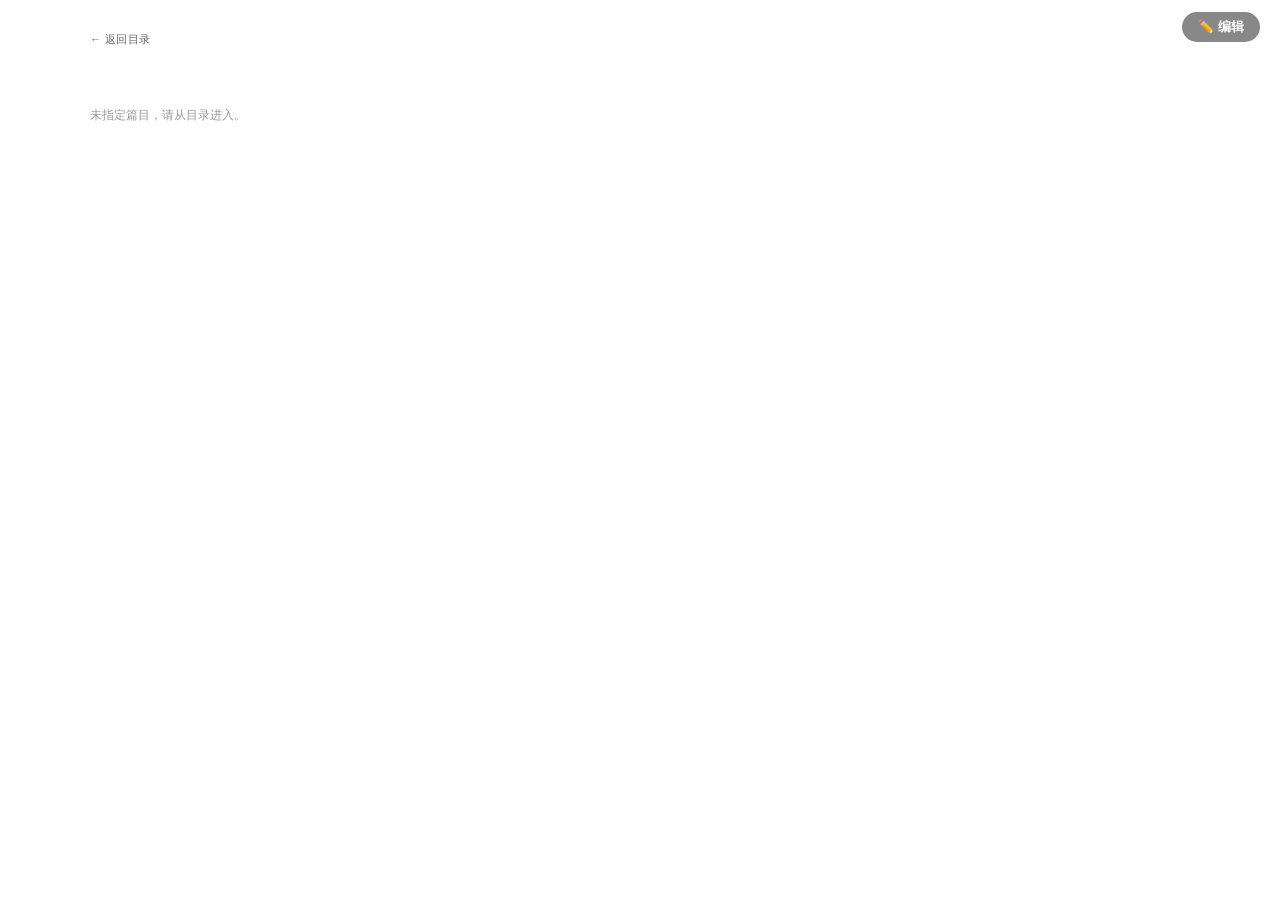
<file: lesson.html>
<!DOCTYPE html>
<html lang="zh">
<head>
  <meta charset="UTF-8">
  <meta name="viewport" content="width=device-width, initial-scale=1.0">
  <title>西语词汇辨析</title>
  <link rel="stylesheet" href="style.css">
  <style>
    #edit-bar {
      display: none;
      position: fixed;
      top: 0; left: 0; right: 0;
      background: #555;
      color: #fff;
      padding: 10px 20px;
      z-index: 999;
      align-items: center;
      gap: 12px;
      font-size: 14px;
      font-family: "PingFang SC", "Microsoft YaHei", sans-serif;
    }
    #edit-bar.visible { display: flex; }
    #edit-bar strong { flex: 1; }
    #edit-bar button {
      padding: 6px 16px; border: none; border-radius: 6px;
      cursor: pointer; font-size: 13px; font-weight: 600; font-family: inherit;
    }
    .btn-export-data { background: #fff; color: #555; }
    .btn-cancel-edit { background: rgba(255,255,255,0.25); color: #fff; }

    #edit-toggle {
      position: fixed;
      top: 12px; right: 20px;
      background: #888;
      color: #fff;
      border: none;
      border-radius: 20px;
      padding: 6px 16px;
      font-size: 13px;
      font-weight: 600;
      cursor: pointer;
      z-index: 998;
      font-family: "PingFang SC", "Microsoft YaHei", sans-serif;
    }

    .edit-mode .editable {
      border: 1.5px dashed #aaa;
      border-radius: 4px;
      padding: 2px 6px;
      background: #fafafa;
      min-width: 40px;
      display: inline-block;
      outline: none;
      font-family: inherit;
      font-size: inherit;
      color: inherit;
      line-height: inherit;
    }
    .edit-mode .editable:focus {
      border-color: #666;
      background: #f5f5f5;
    }
    .edit-mode .editable.block {
      display: block;
      width: 100%;
      box-sizing: border-box;
    }

    #export-modal {
      display: none;
      position: fixed;
      inset: 0;
      background: rgba(0,0,0,0.5);
      z-index: 1000;
      align-items: center;
      justify-content: center;
    }
    #export-modal.visible { display: flex; }
    .modal-box {
      background: #1e1e1e;
      border-radius: 12px;
      padding: 24px;
      width: 680px;
      max-width: 95vw;
      max-height: 80vh;
      display: flex;
      flex-direction: column;
      gap: 12px;
    }
    .modal-box h3 {
      color: #ccc; font-size: 14px; font-weight: 400;
      font-family: "PingFang SC", sans-serif;
    }
    .modal-box textarea {
      flex: 1;
      min-height: 400px;
      background: #2d2d2d;
      color: #d4d4d4;
      border: none;
      border-radius: 8px;
      padding: 16px;
      font-family: "Fira Code", "Courier New", monospace;
      font-size: 12px;
      line-height: 1.7;
      resize: none;
      outline: none;
    }
    .modal-actions { display: flex; gap: 10px; justify-content: flex-end; }
    .modal-actions button {
      padding: 8px 20px; border: none; border-radius: 6px;
      cursor: pointer; font-size: 13px; font-weight: 600;
      font-family: "PingFang SC", sans-serif;
    }
    .btn-copy-modal { background: #555; color: #fff; }
    .btn-copy-modal.copied { background: #2d6a2d; color: #9f9; }
    .btn-close-modal { background: #444; color: #ccc; }

    @media print {
      #edit-toggle, #edit-bar { display: none !important; }
    }
  </style>
</head>
<body>
<div class="page">

  <div id="back-bar">
    <a href="index.html" class="back-btn">← 返回目录</a>
  </div>

  <div id="app">
    <div class="loading">加载中…</div>
  </div>

</div>

<div id="edit-bar">
  <strong>✏️ 编辑模式 · 直接点击文字修改</strong>
  <button class="btn-export-data" onclick="exportData()">导出 data.js</button>
  <button class="btn-cancel-edit" onclick="toggleEdit(false)">取消</button>
</div>

<button id="edit-toggle" onclick="toggleEdit(true)">✏️ 编辑</button>

<div id="export-modal">
  <div class="modal-box">
    <h3>📋 复制以下代码，保存为 data<span id="modal-id">001</span>.js</h3>
    <textarea id="export-textarea" readonly></textarea>
    <div class="modal-actions">
      <button class="btn-copy-modal" id="modal-copy-btn" onclick="copyExport()">复制代码</button>
      <button class="btn-close-modal" onclick="closeExport()">关闭</button>
    </div>
  </div>
</div>

<script>
function getParam(key) {
  var params = new URLSearchParams(window.location.search);
  return params.get(key);
}

var id = getParam("id") || "001";
var CURRENT_DATA = null;

if (!getParam("id")) {
  document.getElementById("app").innerHTML =
    "<div class='loading'>未指定篇目，请从目录进入。</div>";
} else {
  var script = document.createElement("script");
  script.src = "data" + id + ".js";
  script.onload = function() {
    CURRENT_DATA = JSON.parse(JSON.stringify(DATA));
    render(CURRENT_DATA);
    document.getElementById("modal-id").textContent = id;
  };
  script.onerror = function() {
    document.getElementById("app").innerHTML =
      "<div class='loading'>找不到 data" + id + ".js，请检查文件是否存在。</div>";
  };
  document.head.appendChild(script);
}
</script>

<script>
/* ════════════════════════════════
   渲染引擎
════════════════════════════════ */
function render(data) {
  var app = document.getElementById("app");
  app.innerHTML =
    renderHeader(data) +
    "<div class='section-label'>快速对比</div>" +
    renderCompareTable(data) +
    "<hr class='divider'>" +
    "<div class='section-label'>逐词详解</div>" +
    renderDetailGrid(data) +
    "<hr class='divider'>" +
    "<div class='section-label'>练习题</div>" +
    renderExercises(data);
}

/* 可编辑 span 工厂 */
function E(value, path, block) {
  var cls = "editable" + (block ? " block" : "");
  return "<span class='" + cls + "' contenteditable='false' data-path='" +
    path + "'>" + (value || "") + "</span>";
}

/* ── 页眉：只保留标题 ── */
function renderHeader(data) {
  return "<div class='header'>" +
    "<div><h1>" + E(data.meta.title, "meta.title") + "</h1></div>" +
    "</div>";
}

/* ── 对比表：只保留词义和用法 ── */
function renderCompareTable(data) {
  var headers = "<th class='label-col'></th>";
  for (var i = 0; i < data.words.length; i++) {
    headers += "<th>" + E(data.words[i].word, "words." + i + ".word") + "</th>";
  }
  var rowDefs = [
    { label: "词义", key: "meaning" },
  ];
  var rows = "";
  for (var r = 0; r < rowDefs.length; r++) {
    rows += "<tr><td class='label-col'>" + rowDefs[r].label + "</td>";
    for (var i = 0; i < data.words.length; i++) {
      rows += "<td>" +
        E(data.words[i].compare[rowDefs[r].key],
          "words." + i + ".compare." + rowDefs[r].key) +
        "</td>";
    }
    rows += "</tr>";
  }
  return "<table class='compare-table'><thead><tr>" +
    headers + "</tr></thead><tbody>" + rows + "</tbody></table>";
}

function renderDetailGrid(data) {
  var cards = "";
  for (var i = 0; i < data.words.length; i++) {
    var w = data.words[i];

    var phrases = "";
    for (var p = 0; p < w.collocations.length; p++) {
      phrases += "<div class='phrase-item'>" +
        "<span class='phrase-es'>" +
          E(w.collocations[p].phrase, "words." + i + ".collocations." + p + ".phrase") +
        "</span>" +
        "<span class='phrase-zh'>" +
          E(w.collocations[p].phrase_zh, "words." + i + ".collocations." + p + ".phrase_zh") +
        "</span>" +
        "</div>";
    }

    var examples = "";
    for (var p = 0; p < w.examples.length; p++) {
      examples += "<div class='example-item'>" +
        "<div class='example-es'>" +
          E(w.examples[p].es, "words." + i + ".examples." + p + ".es", true) +
        "</div>" +
        "<div class='example-zh'>" +
          E(w.examples[p].zh, "words." + i + ".examples." + p + ".zh", true) +
        "</div>" +
        "</div>";
    }

    var related = "";
    for (var r = 0; r < w.related.length; r++) {
      related += "<span class='related-tag'><strong>" +
        E(w.related[r].word, "words." + i + ".related." + r + ".word") +
        "</strong> " +
        E(w.related[r].note, "words." + i + ".related." + r + ".note") +
        "</span>";
    }

    cards += "<div class='word-card'>" +
      "<div class='word-card-header'>" +
        "<span class='word-title'>" + E(w.word, "words." + i + ".word") + "</span>" +
        "<span class='word-pos'>"   + E(w.pos,  "words." + i + ".pos")  + "</span>" +
      "</div>" +
      "<div class='word-card-body'>" +
        "<div><div class='card-label'>词义</div>" +
          "<div class='card-content'>" +
            E(w.meaning, "words." + i + ".meaning", true) +
          "</div></div>" +
        "<div><div class='card-label'>联想记忆</div>" +
          "<div class='memory-box'>" +
            E(w.memory, "words." + i + ".memory", true) +
          "</div></div>" +
        "<div><div class='card-label'>常见搭配</div>" +
          "<div class='phrase-list'>" + phrases + "</div></div>" +
        "<div><div class='card-label'>例句</div>" +
          "<div class='example-list'>" + examples + "</div></div>" +
        "<div><div class='card-label'>相关词汇</div>" +
          "<div class='related-list'>" + related + "</div></div>" +
      "</div></div>";
  }
  return "<div class='detail-grid'>" + cards + "</div>";
}

/* ── 练习题：删除 hint，第三题答案归入底部 ── */
function renderExercises(data) {
  var wordBank = "";
  for (var i = 0; i < data.words.length; i++) {
    wordBank += "<span class='word-chip'>" + data.words[i].word + "</span>";
  }

  var html = "";
  for (var e = 0; e < data.exercises.length; e++) {
    var ex = data.exercises[e];
    var body = "";

    if (ex.type === "cn-fill" || ex.type === "es-fill") {
      var items = "";
      for (var i = 0; i < ex.items.length; i++) {
        items += "<div class='exercise-item'>" +
          "<span class='q-num'>" + (i + 1) + ".</span>" +
          "<span>" +
            E(ex.items[i].q, "exercises." + e + ".items." + i + ".q", true) +
          "</span></div>";
      }
      body = "<div class='word-bank'>" + wordBank + "</div>" +
        "<div class='exercise-items'>" + items + "</div>";

    } else if (ex.type === "correction") {
      for (var i = 0; i < ex.items.length; i++) {
        var item = ex.items[i];
        var sentence = item.sentence.replace(
          "{" + item.wrong + "}",
          "<span class='wrong-word'>" + item.wrong + "</span>"
        );
        /* 只显示题目句子，不显示答案 */
        body += "<div class='correction-item'>" + sentence + "</div>";
      }
    }

    /* hint 全部删除，不渲染 */
    html += "<div class='exercise-block'>" +
      "<div class='exercise-title'>" +
        "<div class='ex-num'>" + (e + 1) + "</div>" + ex.title +
      "</div>" +
      body +
    "</div>";
  }

  /* ── 统一答案区，包含第三题 ── */
  var answerRows = "";
  var layerNum = 1;
  for (var e = 0; e < data.exercises.length; e++) {
    var ex = data.exercises[e];
    var ans = "";

    if (ex.type === "cn-fill" || ex.type === "es-fill") {
      for (var i = 0; i < ex.items.length; i++) {
        ans += "<strong>" + (i + 1) + ".</strong> " +
          ex.items[i].answer + "&nbsp;&nbsp;";
      }
      answerRows += "<div class='answer-row'>第" + layerNum + "题：" + ans + "</div>";
      layerNum++;

    } else if (ex.type === "correction") {
      for (var i = 0; i < ex.items.length; i++) {
        ans += "<strong>" + (i + 1) + ".</strong> " +
          ex.items[i].wrong + " → " + ex.items[i].correct +
          "&nbsp;&nbsp;";
      }
      answerRows += "<div class='answer-row'>第" + layerNum + "题：" + ans + "</div>";
      layerNum++;
    }
  }

  html += "<div class='answer-section'>" +
    "<div class='answer-title'>参考答案</div>" +
    answerRows +
  "</div>";

  return html;
}

/* ════════════════════════════════
   编辑模式
════════════════════════════════ */
var editMode = false;

function toggleEdit(on) {
  editMode = on;
  document.body.classList.toggle("edit-mode", on);
  document.getElementById("edit-bar").classList.toggle("visible", on);
  document.getElementById("edit-toggle").style.display = on ? "none" : "block";
  var els = document.querySelectorAll(".editable");
  for (var i = 0; i < els.length; i++) {
    els[i].contentEditable = on ? "true" : "false";
  }
}

function setPath(obj, path, value) {
  var parts = path.split(".");
  for (var i = 0; i < parts.length - 1; i++) {
    obj = obj[parts[i]];
  }
  obj[parts[parts.length - 1]] = value;
}

function syncEdits() {
  var els = document.querySelectorAll(".editable");
  for (var i = 0; i < els.length; i++) {
    var path  = els[i].getAttribute("data-path");
    var value = els[i].innerText.trim();
    setPath(CURRENT_DATA, path, value);
  }
}

/* ════════════════════════════════
   导出
════════════════════════════════ */
function q(s)   { return '"' + (s || "").replace(/\\/g, "\\\\").replace(/"/g, '\\"') + '"'; }
function ind(n) { return "  ".repeat(n); }

function exportData() {
  syncEdits();
  var d = CURRENT_DATA;
  var L = [];

  L.push("var DATA = {");
  L.push("");
  L.push(ind(1) + "/* ── 页眉 ── */");
  L.push(ind(1) + "meta: {");
  L.push(ind(2) + "module: " + q(d.meta.module) + ",");
  L.push(ind(2) + "title:  " + q(d.meta.title)  + ",");
  L.push(ind(2) + "tag:    " + q(d.meta.tag));
  L.push(ind(1) + "},");
  L.push("");
  L.push(ind(1) + "/* ── 词汇列表 ── */");
  L.push(ind(1) + "words: [");

  for (var wi = 0; wi < d.words.length; wi++) {
    var w = d.words[wi];
    var wlast = wi === d.words.length - 1;
    L.push(ind(2) + "{");
    L.push(ind(3) + "word:    " + q(w.word)    + ",");
    L.push(ind(3) + "pos:     " + q(w.pos)     + ",");
    L.push(ind(3) + "meaning: " + q(w.meaning) + ",");
    L.push(ind(3) + "memory:  " + q(w.memory)  + ",");

    L.push(ind(3) + "collocations: [");
    for (var ci = 0; ci < w.collocations.length; ci++) {
      var clast = ci === w.collocations.length - 1;
      L.push(ind(4) + "{ phrase: " + q(w.collocations[ci].phrase) +
        ", phrase_zh: " + q(w.collocations[ci].phrase_zh) + " }" +
        (clast ? "" : ","));
    }
    L.push(ind(3) + "],");

    L.push(ind(3) + "examples: [");
    for (var ei = 0; ei < w.examples.length; ei++) {
      var elast = ei === w.examples.length - 1;
      L.push(ind(4) + "{");
      L.push(ind(5) + "es: " + q(w.examples[ei].es) + ",");
      L.push(ind(5) + "zh: " + q(w.examples[ei].zh));
      L.push(ind(4) + "}" + (elast ? "" : ","));
    }
    L.push(ind(3) + "],");

    L.push(ind(3) + "related: [");
    for (var ri = 0; ri < w.related.length; ri++) {
      var rlast = ri === w.related.length - 1;
      L.push(ind(4) + "{ word: " + q(w.related[ri].word) +
        ", note: " + q(w.related[ri].note) + " }" +
        (rlast ? "" : ","));
    }
    L.push(ind(3) + "],");

    L.push(ind(3) + "compare: {");
    L.push(ind(4) + "meaning: " + q(w.compare.meaning) + ",");
    L.push(ind(4) + "usage:   " + q(w.compare.usage)   + ",");
    L.push(ind(4) + "core:    " + q(w.compare.core));
    L.push(ind(3) + "}");
    L.push(ind(2) + "}" + (wlast ? "" : ","));
  }

  L.push(ind(1) + "],");
  L.push("");
  L.push(ind(1) + "/* ── 练习题 ── */");
  L.push(ind(1) + "exercises: [");

  for (var xe = 0; xe < d.exercises.length; xe++) {
    var ex = d.exercises[xe];
    var xlast = xe === d.exercises.length - 1;
    L.push(ind(2) + "{");
    L.push(ind(3) + "type:  " + q(ex.type)  + ",");
    L.push(ind(3) + "title: " + q(ex.title) + ",");
    L.push(ind(3) + "hint:  " + q(ex.hint)  + ",");
    L.push(ind(3) + "items: [");

    for (var ii = 0; ii < ex.items.length; ii++) {
      var item  = ex.items[ii];
      var ilast = ii === ex.items.length - 1;
      if (ex.type === "cn-fill" || ex.type === "es-fill") {
        L.push(ind(4) + "{ q: " + q(item.q) +
          ", answer: " + q(item.answer) + " }" + (ilast ? "" : ","));
      } else {
        L.push(ind(4) + "{");
        L.push(ind(5) + "sentence: " + q(item.sentence) + ",");
        L.push(ind(5) + "wrong:    " + q(item.wrong)    + ",");
        L.push(ind(5) + "correct:  " + q(item.correct)  + ",");
        L.push(ind(5) + "note:     " + q(item.note));
        L.push(ind(4) + "}" + (ilast ? "" : ","));
      }
    }
    L.push(ind(3) + "]");
    L.push(ind(2) + "}" + (xlast ? "" : ","));
  }

  L.push(ind(1) + "]");
  L.push("};");

  document.getElementById("export-textarea").value = L.join("\n");
  document.getElementById("export-modal").classList.add("visible");
}

function copyExport() {
  var ta  = document.getElementById("export-textarea");
  var btn = document.getElementById("modal-copy-btn");
  navigator.clipboard.writeText(ta.value).then(function() {
    btn.textContent = "✓ 已复制";
    btn.classList.add("copied");
    setTimeout(function() {
      btn.textContent = "复制代码";
      btn.classList.remove("copied");
    }, 2000);
  });
}

function closeExport() {
  document.getElementById("export-modal").classList.remove("visible");
}
</script>
</body>
</html>
</file>
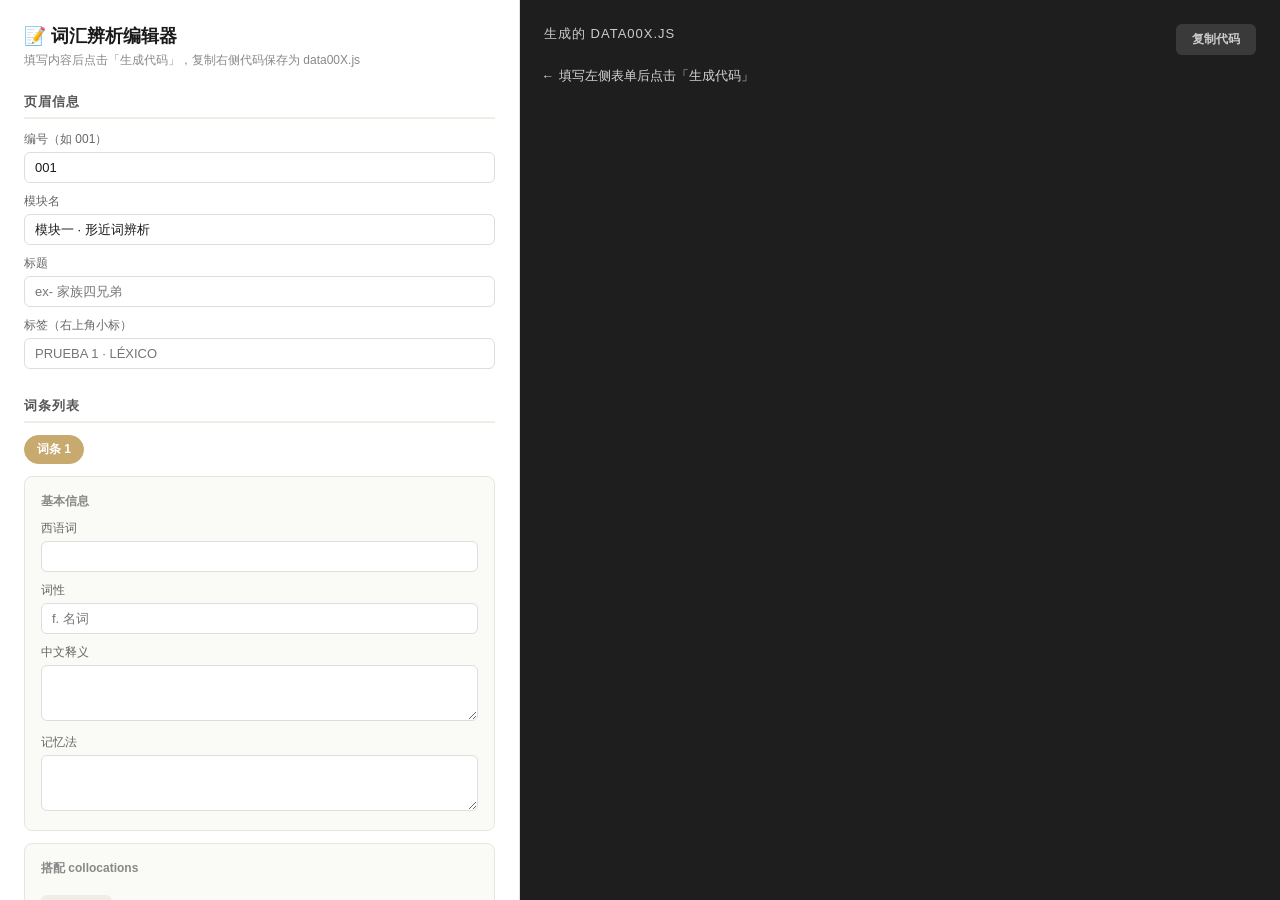
<file: 暂时不用editor.html>
<!DOCTYPE html>
<html lang="zh">
<head>
<meta charset="UTF-8">
<meta name="viewport" content="width=device-width, initial-scale=1.0">
<title>词汇辨析 · 编辑器</title>
<style>
  * { box-sizing: border-box; margin: 0; padding: 0; }
  body { font-family: "PingFang SC", "Microsoft YaHei", sans-serif; background: #f5f5f0; color: #1a1a1a; font-size: 14px; }

  .app { display: flex; height: 100vh; }

  /* 左侧表单 */
  .form-panel { width: 520px; min-width: 520px; height: 100vh; overflow-y: auto; background: #fff; border-right: 1px solid #e0e0d8; padding: 24px; }
  .form-panel h1 { font-size: 18px; font-weight: 700; margin-bottom: 4px; }
  .form-panel .sub { color: #888; font-size: 12px; margin-bottom: 24px; }

  /* 右侧输出 */
  .output-panel { flex: 1; height: 100vh; overflow-y: auto; background: #1e1e1e; padding: 24px; }
  .output-panel h2 { color: #ccc; font-size: 13px; font-weight: 400; margin-bottom: 12px; letter-spacing: 1px; text-transform: uppercase; }
  pre { color: #d4d4d4; font-family: "Fira Code", "Courier New", monospace; font-size: 12.5px; line-height: 1.7; white-space: pre-wrap; word-break: break-all; }

  /* 区块 */
  .section { margin-bottom: 28px; }
  .section-title { font-size: 13px; font-weight: 700; color: #555; text-transform: uppercase; letter-spacing: 1px; margin-bottom: 12px; padding-bottom: 6px; border-bottom: 2px solid #f0ede6; }

  /* 卡片 */
  .card { background: #fafaf7; border: 1px solid #e8e5de; border-radius: 8px; padding: 16px; margin-bottom: 12px; position: relative; }
  .card-title { font-size: 12px; font-weight: 700; color: #888; margin-bottom: 10px; }

  /* 表单元素 */
  label { display: block; font-size: 12px; color: #666; margin-bottom: 4px; margin-top: 10px; }
  label:first-child { margin-top: 0; }
  input[type="text"], textarea, select {
    width: 100%; padding: 7px 10px; border: 1px solid #ddd; border-radius: 6px;
    font-size: 13px; font-family: inherit; background: #fff; color: #1a1a1a;
    transition: border-color .15s;
  }
  input[type="text"]:focus, textarea:focus { outline: none; border-color: #c8a96e; }
  textarea { resize: vertical; min-height: 56px; }

  /* 行内组 */
  .row { display: flex; gap: 8px; }
  .row > * { flex: 1; }

  /* 按钮 */
  .btn { display: inline-flex; align-items: center; gap: 6px; padding: 7px 14px; border-radius: 6px; border: none; cursor: pointer; font-size: 13px; font-family: inherit; font-weight: 600; transition: background .15s; }
  .btn-add { background: #f0ede6; color: #555; }
  .btn-add:hover { background: #e8e3d8; }
  .btn-del { position: absolute; top: 10px; right: 10px; background: none; border: none; cursor: pointer; color: #bbb; font-size: 16px; line-height: 1; padding: 2px 6px; border-radius: 4px; }
  .btn-del:hover { background: #fee; color: #e55; }
  .btn-export { background: #c8a96e; color: #fff; padding: 10px 20px; font-size: 14px; width: 100%; justify-content: center; margin-top: 8px; }
  .btn-export:hover { background: #b8954f; }
  .btn-copy { background: #3a3a3a; color: #ccc; padding: 7px 16px; font-size: 12px; }
  .btn-copy:hover { background: #555; }
  .btn-copy.copied { background: #2d6a2d; color: #9f9; }

  /* 词条 tab */
  .word-tabs { display: flex; gap: 6px; flex-wrap: wrap; margin-bottom: 12px; }
  .word-tab { padding: 5px 12px; border-radius: 20px; border: 1px solid #ddd; background: #f5f5f0; cursor: pointer; font-size: 12px; font-weight: 600; }
  .word-tab.active { background: #c8a96e; color: #fff; border-color: #c8a96e; }

  .word-block { display: none; }
  .word-block.active { display: block; }

  /* 小标签 */
  .mini-list { display: flex; flex-direction: column; gap: 6px; }
  .mini-row { display: flex; gap: 6px; align-items: center; }
  .mini-row input { flex: 1; }
  .mini-del { background: none; border: none; cursor: pointer; color: #ccc; font-size: 16px; padding: 0 4px; }
  .mini-del:hover { color: #e55; }

  .output-header { display: flex; justify-content: space-between; align-items: center; margin-bottom: 12px; }

  /* 练习题 */
  .ex-item { background: #fafaf7; border: 1px solid #e8e5de; border-radius: 6px; padding: 12px; margin-bottom: 8px; position: relative; }
  .ex-item label { margin-top: 8px; }
  .ex-item label:first-child { margin-top: 0; }
</style>
</head>
<body>
<div class="app">

<!-- ═══════════════ 左侧表单 ═══════════════ -->
<div class="form-panel">
  <h1>📝 词汇辨析编辑器</h1>
  <p class="sub">填写内容后点击「生成代码」，复制右侧代码保存为 data00X.js</p>

  <!-- 页眉 -->
  <div class="section">
    <div class="section-title">页眉信息</div>
    <label>编号（如 001）</label>
    <input type="text" id="meta-id" value="001" placeholder="001">
    <label>模块名</label>
    <input type="text" id="meta-module" value="模块一 · 形近词辨析" placeholder="模块一 · 形近词辨析">
    <label>标题</label>
    <input type="text" id="meta-title" placeholder="ex- 家族四兄弟">
    <label>标签（右上角小标）</label>
    <input type="text" id="meta-tag" placeholder="PRUEBA 1 · LÉXICO">
  </div>

  <!-- 词条 -->
  <div class="section">
    <div class="section-title">词条列表</div>
    <div class="word-tabs" id="word-tabs"></div>
    <div id="word-blocks"></div>
    <button class="btn btn-add" onclick="addWord()">＋ 添加词条</button>
  </div>

  <!-- 练习题 -->
  <div class="section">
    <div class="section-title">练习题 · 中文情景填空</div>
    <div id="ex-cn-list" class="mini-list"></div>
    <button class="btn btn-add" style="margin-top:8px" onclick="addExCn()">＋ 添加题目</button>
  </div>

  <div class="section">
    <div class="section-title">练习题 · 西语填空</div>
    <div id="ex-es-list" class="mini-list"></div>
    <button class="btn btn-add" style="margin-top:8px" onclick="addExEs()">＋ 添加题目</button>
  </div>

  <div class="section">
    <div class="section-title">练习题 · 判断改错</div>
    <div id="ex-corr-list" class="mini-list"></div>
    <button class="btn btn-add" style="margin-top:8px" onclick="addExCorr()">＋ 添加题目</button>
  </div>

  <button class="btn btn-export" onclick="generate()">⚡ 生成代码</button>
</div>

<!-- ═══════════════ 右侧输出 ═══════════════ -->
<div class="output-panel">
  <div class="output-header">
    <h2>生成的 data00X.js</h2>
    <button class="btn btn-copy" id="copy-btn" onclick="copyCode()">复制代码</button>
  </div>
  <pre id="output">← 填写左侧表单后点击「生成代码」</pre>
</div>

</div>
<script>
// ─── 词条管理 ───
var words = [];
var activeWord = 0;

function addWord() {
  var idx = words.length;
  words.push({
    word: "", pos: "", meaning: "", memory: "",
    collocations: [], examples: [], related: [],
    compare_meaning: "", compare_usage: "", compare_core: ""
  });
  renderWordTabs();
  switchWord(idx);
}

function renderWordTabs() {
  var tabs = document.getElementById("word-tabs");
  var blocks = document.getElementById("word-blocks");
  tabs.innerHTML = "";
  blocks.innerHTML = "";

  words.forEach(function(w, i) {
    var tab = document.createElement("div");
    tab.className = "word-tab" + (i === activeWord ? " active" : "");
    tab.textContent = w.word || ("词条 " + (i + 1));
    tab.onclick = function() { switchWord(i); };
    tabs.appendChild(tab);

    var block = document.createElement("div");
    block.className = "word-block" + (i === activeWord ? " active" : "");
    block.id = "word-block-" + i;
    block.innerHTML = wordBlockHTML(i);
    blocks.appendChild(block);
  });
}

function wordBlockHTML(i) {
  var w = words[i];
  return '<div class="card">' +
    '<div class="card-title">基本信息</div>' +
    '<label>西语词</label><input type="text" value="' + esc(w.word) + '" oninput="words[' + i + '].word=this.value;updateTab(' + i + ')">' +
    '<label>词性</label><input type="text" value="' + esc(w.pos) + '" placeholder="f. 名词" oninput="words[' + i + '].pos=this.value">' +
    '<label>中文释义</label><textarea oninput="words[' + i + '].meaning=this.value">' + esc(w.meaning) + '</textarea>' +
    '<label>记忆法</label><textarea oninput="words[' + i + '].memory=this.value">' + esc(w.memory) + '</textarea>' +
    '</div>' +

    '<div class="card">' +
    '<div class="card-title">搭配 collocations</div>' +
    '<div id="colls-' + i + '" class="mini-list">' + collsHTML(i) + '</div>' +
    '<button class="btn btn-add" style="margin-top:8px" onclick="addColl(' + i + ')">＋ 搭配</button>' +
    '</div>' +

    '<div class="card">' +
    '<div class="card-title">例句 examples</div>' +
    '<div id="exs-' + i + '" class="mini-list">' + exsHTML(i) + '</div>' +
    '<button class="btn btn-add" style="margin-top:8px" onclick="addEx(' + i + ')">＋ 例句</button>' +
    '</div>' +

    '<div class="card">' +
    '<div class="card-title">相关词 related</div>' +
    '<div id="rels-' + i + '" class="mini-list">' + relsHTML(i) + '</div>' +
    '<button class="btn btn-add" style="margin-top:8px" onclick="addRel(' + i + ')">＋ 相关词</button>' +
    '</div>' +

    '<div class="card">' +
    '<div class="card-title">辨析表格 compare</div>' +
    '<label>含义</label><input type="text" value="' + esc(w.compare_meaning) + '" oninput="words[' + i + '].compare_meaning=this.value">' +
    '<label>用法</label><input type="text" value="' + esc(w.compare_usage) + '" oninput="words[' + i + '].compare_usage=this.value">' +
    '<label>核心搭配</label><input type="text" value="' + esc(w.compare_core) + '" oninput="words[' + i + '].compare_core=this.value">' +
    '</div>' +

    '<button class="btn btn-del" style="position:static;margin-top:4px;background:#fee;color:#e55;width:100%;justify-content:center" onclick="removeWord(' + i + ')">🗑 删除此词条</button>';
}

function collsHTML(i) {
  return words[i].collocations.map(function(c, j) {
    return '<div class="mini-row">' +
      '<input type="text" value="' + esc(c.phrase) + '" placeholder="搭配短语" oninput="words[' + i + '].collocations[' + j + '].phrase=this.value">' +
      '<input type="text" value="' + esc(c.phrase_zh) + '" placeholder="中文" oninput="words[' + i + '].collocations[' + j + '].phrase_zh=this.value">' +
      '<button class="mini-del" onclick="removeColl(' + i + ',' + j + ')">×</button></div>';
  }).join("");
}

function exsHTML(i) {
  return words[i].examples.map(function(e, j) {
    return '<div class="ex-item">' +
      '<label>西语</label><textarea oninput="words[' + i + '].examples[' + j + '].es=this.value">' + esc(e.es) + '</textarea>' +
      '<label>中文</label><textarea oninput="words[' + i + '].examples[' + j + '].zh=this.value">' + esc(e.zh) + '</textarea>' +
      '<button class="mini-del" style="position:absolute;top:8px;right:8px" onclick="removeEx(' + i + ',' + j + ')">×</button></div>';
  }).join("");
}

function relsHTML(i) {
  return words[i].related.map(function(r, j) {
    return '<div class="mini-row">' +
      '<input type="text" value="' + esc(r.word) + '" placeholder="词" oninput="words[' + i + '].related[' + j + '].word=this.value">' +
      '<input type="text" value="' + esc(r.note) + '" placeholder="说明" oninput="words[' + i + '].related[' + j + '].note=this.value">' +
      '<button class="mini-del" onclick="removeRel(' + i + ',' + j + ')">×</button></div>';
  }).join("");
}

function switchWord(i) {
  activeWord = i;
  renderWordTabs();
}

function updateTab(i) {
  var tabs = document.getElementById("word-tabs").children;
  if (tabs[i]) tabs[i].textContent = words[i].word || ("词条 " + (i + 1));
}

function removeWord(i) {
  words.splice(i, 1);
  activeWord = Math.max(0, i - 1);
  renderWordTabs();
}

function addColl(i) {
  words[i].collocations.push({ phrase: "", phrase_zh: "" });
  document.getElementById("colls-" + i).innerHTML = collsHTML(i);
}
function removeColl(i, j) {
  words[i].collocations.splice(j, 1);
  document.getElementById("colls-" + i).innerHTML = collsHTML(i);
}
function addEx(i) {
  words[i].examples.push({ es: "", zh: "" });
  document.getElementById("exs-" + i).innerHTML = exsHTML(i);
}
function removeEx(i, j) {
  words[i].examples.splice(j, 1);
  document.getElementById("exs-" + i).innerHTML = exsHTML(i);
}
function addRel(i) {
  words[i].related.push({ word: "", note: "" });
  document.getElementById("rels-" + i).innerHTML = relsHTML(i);
}
function removeRel(i, j) {
  words[i].related.splice(j, 1);
  document.getElementById("rels-" + i).innerHTML = relsHTML(i);
}

// ─── 练习题管理 ───
var exCn   = [];
var exEs   = [];
var exCorr = [];

function addExCn() {
  exCn.push({ q: "", answer: "" });
  renderExCn();
}
function renderExCn() {
  document.getElementById("ex-cn-list").innerHTML = exCn.map(function(item, i) {
    return '<div class="ex-item">' +
      '<label>题目（用___表示空格）</label>' +
      '<textarea oninput="exCn[' + i + '].q=this.value">' + esc(item.q) + '</textarea>' +
      '<label>答案</label>' +
      '<input type="text" value="' + esc(item.answer) + '" oninput="exCn[' + i + '].answer=this.value">' +
      '<button class="mini-del" style="position:absolute;top:8px;right:8px" onclick="exCn.splice(' + i + ',1);renderExCn()">×</button></div>';
  }).join("");
}

function addExEs() {
  exEs.push({ q: "", answer: "" });
  renderExEs();
}
function renderExEs() {
  document.getElementById("ex-es-list").innerHTML = exEs.map(function(item, i) {
    return '<div class="ex-item">' +
      '<label>西语句子（用___表示空格）</label>' +
      '<textarea oninput="exEs[' + i + '].q=this.value">' + esc(item.q) + '</textarea>' +
      '<label>答案</label>' +
      '<input type="text" value="' + esc(item.answer) + '" oninput="exEs[' + i + '].answer=this.value">' +
      '<button class="mini-del" style="position:absolute;top:8px;right:8px" onclick="exEs.splice(' + i + ',1);renderExEs()">×</button></div>';
  }).join("");
}

function addExCorr() {
  exCorr.push({ sentence: "", wrong: "", correct: "", note: "" });
  renderExCorr();
}
function renderExCorr() {
  document.getElementById("ex-corr-list").innerHTML = exCorr.map(function(item, i) {
    return '<div class="ex-item">' +
      '<label>句子（错误词用 {词} 包裹）</label>' +
      '<textarea oninput="exCorr[' + i + '].sentence=this.value">' + esc(item.sentence) + '</textarea>' +
      '<div class="row">' +
      '<div><label>错误词</label><input type="text" value="' + esc(item.wrong) + '" oninput="exCorr[' + i + '].wrong=this.value"></div>' +
      '<div><label>正确词</label><input type="text" value="' + esc(item.correct) + '" oninput="exCorr[' + i + '].correct=this.value"></div>' +
      '</div>' +
      '<label>说明</label><input type="text" value="' + esc(item.note) + '" oninput="exCorr[' + i + '].note=this.value">' +
      '<button class="mini-del" style="position:absolute;top:8px;right:8px" onclick="exCorr.splice(' + i + ',1);renderExCorr()">×</button></div>';
  }).join("");
}

// ─── 工具 ───
function esc(s) {
  return (s || "").replace(/&/g,"&amp;").replace(/</g,"&lt;").replace(/>/g,"&gt;").replace(/"/g,"&quot;");
}
function q(s) {
  return '"' + (s || "").replace(/\\/g,"\\\\").replace(/"/g,'\\"') + '"';
}
function ind(n) { return "  ".repeat(n); }

// ─── 生成代码 ───
function generate() {
  var id     = document.getElementById("meta-id").value.trim() || "001";
  var module = document.getElementById("meta-module").value.trim();
  var title  = document.getElementById("meta-title").value.trim();
  var tag    = document.getElementById("meta-tag").value.trim();

  var lines = [];
  lines.push("var DATA = {");
  lines.push("");
  lines.push(ind(1) + "/* ── 页眉 ── */");
  lines.push(ind(1) + "meta: {");
  lines.push(ind(2) + "module: " + q(module) + ",");
  lines.push(ind(2) + "title:  " + q(title) + ",");
  lines.push(ind(2) + "tag:    " + q(tag));
  lines.push(ind(1) + "},");
  lines.push("");
  lines.push(ind(1) + "/* ── 词汇列表 ── */");
  lines.push(ind(1) + "words: [");

  words.forEach(function(w, wi) {
    lines.push(ind(2) + "{");
    lines.push(ind(3) + "word:    " + q(w.word) + ",");
    lines.push(ind(3) + "pos:     " + q(w.pos) + ",");
    lines.push(ind(3) + "meaning: " + q(w.meaning) + ",");
    lines.push(ind(3) + "memory:  " + q(w.memory) + ",");

    // collocations
    lines.push(ind(3) + "collocations: [");
    w.collocations.forEach(function(c, ci) {
      var comma = ci < w.collocations.length - 1 ? "," : "";
      lines.push(ind(4) + "{ phrase: " + q(c.phrase) + ", phrase_zh: " + q(c.phrase_zh) + " }" + comma);
    });
    lines.push(ind(3) + "],");

    // examples
    lines.push(ind(3) + "examples: [");
    w.examples.forEach(function(e, ei) {
      var comma = ei < w.examples.length - 1 ? "," : "";
      lines.push(ind(4) + "{");
      lines.push(ind(5) + "es: " + q(e.es) + ",");
      lines.push(ind(5) + "zh: " + q(e.zh));
      lines.push(ind(4) + "}" + comma);
    });
    lines.push(ind(3) + "],");

    // related
    lines.push(ind(3) + "related: [");
    w.related.forEach(function(r, ri) {
      var comma = ri < w.related.length - 1 ? "," : "";
      lines.push(ind(4) + "{ word: " + q(r.word) + ", note: " + q(r.note) + " }" + comma);
    });
    lines.push(ind(3) + "],");

    // compare
    lines.push(ind(3) + "compare: {");
    lines.push(ind(4) + "meaning: " + q(w.compare_meaning) + ",");
    lines.push(ind(4) + "usage:   " + q(w.compare_usage) + ",");
    lines.push(ind(4) + "core:    " + q(w.compare_core));
    lines.push(ind(3) + "}");

    var wcomma = wi < words.length - 1 ? "," : "";
    lines.push(ind(2) + "}" + wcomma);
  });

  lines.push(ind(1) + "],");
  lines.push("");
  lines.push(ind(1) + "/* ── 练习题 ── */");
  lines.push(ind(1) + "exercises: [");

  // cn-fill
  if (exCn.length > 0) {
    lines.push(ind(2) + "{");
    lines.push(ind(3) + 'type:  "cn-fill",');
    lines.push(ind(3) + 'title: "中文情景题——读懂场景，填入最合适的西语词",');
    lines.push(ind(3) + 'hint:  "从词库中选择，注意名词单复数形式。",');
    lines.push(ind(3) + "items: [");
    exCn.forEach(function(item, i) {
      var comma = i < exCn.length - 1 ? "," : "";
      lines.push(ind(4) + "{ q: " + q(item.q) + ", answer: " + q(item.answer) + " }" + comma);
    });
    lines.push(ind(3) + "]");
    lines.push(ind(2) + "},");
  }

  // es-fill
  if (exEs.length > 0) {
    lines.push(ind(2) + "{");
    lines.push(ind(3) + 'type:  "es-fill",');
    lines.push(ind(3) + 'title: "西语填空题——选择正确形式填入空白处",');
    lines.push(ind(3) + 'hint:  "注意名词的单复数变化。",');
    lines.push(ind(3) + "items: [");
    exEs.forEach(function(item, i) {
      var comma = i < exEs.length - 1 ? "," : "";
      lines.push(ind(4) + "{");
      lines.push(ind(5) + "q:      " + q(item.q) + ",");
      lines.push(ind(5) + "answer: " + q(item.answer));
      lines.push(ind(4) + "}" + comma);
    });
    lines.push(ind(3) + "]");
    lines.push(ind(2) + "},");
  }

  // correction
  if (exCorr.length > 0) {
    lines.push(ind(2) + "{");
    lines.push(ind(3) + 'type:  "correction",');
    lines.push(ind(3) + 'title: "判断改错题——找出句中用错的词并改正",');
    lines.push(ind(3) + 'hint:  "每句只有一个词用错，错误词已加波浪线标注。",');
    lines.push(ind(3) + "items: [");
    exCorr.forEach(function(item, i) {
      var comma = i < exCorr.length - 1 ? "," : "";
      lines.push(ind(4) + "{");
      lines.push(ind(5) + "sentence: " + q(item.sentence) + ",");
      lines.push(ind(5) + "wrong:    " + q(item.wrong) + ",");
      lines.push(ind(5) + "correct:  " + q(item.correct) + ",");
      lines.push(ind(5) + "note:     " + q(item.note));
      lines.push(ind(4) + "}" + comma);
    });
    lines.push(ind(3) + "]");
    lines.push(ind(2) + "}");
  }

  lines.push(ind(1) + "]");
  lines.push("};");

  document.getElementById("output").textContent = lines.join("\n");
}

function copyCode() {
  var text = document.getElementById("output").textContent;
  navigator.clipboard.writeText(text).then(function() {
    var btn = document.getElementById("copy-btn");
    btn.textContent = "✓ 已复制";
    btn.classList.add("copied");
    setTimeout(function() {
      btn.textContent = "复制代码";
      btn.classList.remove("copied");
    }, 2000);
  });
}

// 初始化一个空词条
addWord();
addExCn();
addExEs();
addExCorr();
</script>
</body>
</html>
</file>
<file: style.css>
/* ════════════════════════════════
   全局
════════════════════════════════ */
* { margin: 0; padding: 0; box-sizing: border-box; }

body {
  font-family: 'Georgia', 'Noto Serif SC', serif;
  background: #fff;
  color: #1a1a1a;
  padding: 32px;
  font-size: 12px; /* 约 9pt */
}

.page {
  max-width: 1100px;
  margin: 0 auto;
}

/* ════════════════════════════════
   页眉
════════════════════════════════ */
.header {
  display: flex;
  justify-content: space-between;
  align-items: flex-end;
  border-bottom: 2px solid #1a1a1a;
  padding-bottom: 14px;
  margin-bottom: 28px;
}

.module-tag {
  font-size: 9px;
  letter-spacing: 2.5px;
  text-transform: uppercase;
  color: #666;
  margin-bottom: 5px;
}

.header h1 {
  font-size: 18px;
  font-weight: 700;
  letter-spacing: 0.3px;
}

.header-tag {
  font-size: 10px;
  color: #999;
  letter-spacing: 1px;
}

/* ════════════════════════════════
   区块标题
════════════════════════════════ */
.section-label {
  font-size: 9px;
  letter-spacing: 2.5px;
  text-transform: uppercase;
  color: #999;
  margin-bottom: 12px;
  margin-top: 28px;
}

hr.divider {
  border: none;
  border-top: 1px solid #ccc;
  margin: 28px 0;
}

/* ════════════════════════════════
   快速对比表格
════════════════════════════════ */
.compare-table {
  width: 100%;
  border-collapse: collapse;
  font-size: 12px;
  margin-bottom: 8px;
}

.compare-table th {
  background: #f0f0f0;      /* 原黑色 → 浅灰 */
  color: #1a1a1a;           /* 原白色 → 深色 */
  padding: 10px 14px;
  text-align: left;
  font-size: 13px;
  font-weight: 700;
  border: 1px solid #ccc;
}

.compare-table th.label-col {
  background: #f7f7f7;
  color: #666;
  font-size: 9px;
  letter-spacing: 1.5px;
  text-transform: uppercase;
  width: 80px;
}

.compare-table td {
  padding: 10px 14px;
  border: 1px solid #ddd;
  vertical-align: top;
  line-height: 1.6;
}

.compare-table td.label-col {
  background: #f7f7f7;
  color: #666;
  font-size: 9px;
  letter-spacing: 1.5px;
  text-transform: uppercase;
  font-weight: 600;
}

/* ════════════════════════════════
   逐词详解 — 自适应列数
════════════════════════════════ */
.detail-grid {
  display: grid;
  grid-template-columns: repeat(var(--word-count, 2), 1fr);
  gap: 16px;
  margin-bottom: 8px;
}

.detail-grid.cols-3 {
  grid-template-columns: repeat(2, 1fr);
}

.detail-grid.cols-5 {
  grid-template-columns: repeat(2, 1fr);
}

.word-card {
  border: 1px solid #ccc;   /* 原 #1a1a1a → 浅灰 */
  border-radius: 0;
}

.word-card-header {
  background: #f0f0f0;      /* 原黑色 → 浅灰 */
  color: #1a1a1a;           /* 原白色 → 深色 */
  padding: 12px 16px;
  display: flex;
  align-items: baseline;
  gap: 10px;
  border-bottom: 1px solid #ccc;
}

.word-title {
  font-size: 15px;
  font-weight: 700;
  letter-spacing: 0.3px;
}

.word-pos {
  font-size: 10px;
  opacity: 0.65;
  font-style: italic;
}

.word-card-body {
  padding: 14px 16px;
  display: flex;
  flex-direction: column;
  gap: 12px;
}

/* 词卡内小标签 */
.card-label {
  font-size: 8px;
  letter-spacing: 2px;
  text-transform: uppercase;
  color: #999;
  margin-bottom: 4px;
}

.card-content {
  font-size: 12px;
  line-height: 1.65;
  color: #1a1a1a;
}

/* 联想记忆 */
.memory-box {
  border-left: 2px solid #bbb;  /* 原 #1a1a1a → 浅灰 */
  padding: 8px 12px;
  font-size: 12px;
  line-height: 1.6;
  color: #333;
  font-style: italic;
  background: #f7f7f7;
}

/* 搭配列表 */
.phrase-list {
  display: flex;
  flex-direction: column;
  gap: 4px;
}

.phrase-item {
  font-size: 12px;
  line-height: 1.6;
}

.phrase-item .phrase-es {
  font-weight: 600;
}

.phrase-item .phrase-zh {
  color: #555;
  font-size: 11px;
  margin-left: 6px;
}

/* 例句列表 */
.example-list {
  display: flex;
  flex-direction: column;
  gap: 8px;
}

.example-item .example-es {
  font-style: italic;
  font-size: 12px;
  line-height: 1.55;
  color: #222;
}

.example-item .example-zh {
  font-size: 11px;
  color: #666;
  margin-top: 2px;
}

/* 相关词汇 */
.related-list {
  display: flex;
  flex-wrap: wrap;
  gap: 6px;
}

/* 相关词汇 */
.related-tag {
  border: 1px solid #ccc;
  padding: 3px 9px;
  font-size: 11px;
  color: #333;
  background: #f7f7f7;   /* 加这一行 */
}


/* ════════════════════════════════
   练习题
════════════════════════════════ */
.exercise-block {
  margin-bottom: 24px;
}

.exercise-title {
  font-size: 12px;
  font-weight: 700;
  display: flex;
  align-items: center;
  gap: 8px;
  margin-bottom: 6px;
}

.ex-num {
  background: #e8e8e8;    /* 原黑色 → 浅灰 */
  color: #1a1a1a;         /* 原白色 → 深色 */
  width: 20px;
  height: 20px;
  border-radius: 50%;
  display: flex;
  align-items: center;
  justify-content: center;
  font-size: 9px;
  font-weight: 700;
  flex-shrink: 0;
}

.exercise-hint {
  font-size: 10.5px;
  color: #888;
  font-style: italic;
  margin-bottom: 12px;
}

.word-bank {
  display: flex;
  flex-wrap: wrap;
  gap: 8px;
  margin-bottom: 14px;
}

/* 词库单词框 */
.word-chip {
  border: 1px solid #bbb;
  padding: 3px 12px;
  font-size: 12px;
  font-style: italic;
  color: #1a1a1a;
  background: #f5f5f0;   /* 加这一行 */
}


.exercise-items {
  display: flex;
  flex-direction: column;
  gap: 9px;
}

.exercise-item {
  display: flex;
  gap: 8px;
  align-items: baseline;
  font-size: 12px;
  line-height: 1.65;
}

.q-num {
  color: #aaa;
  font-size: 10px;
  flex-shrink: 0;
  width: 16px;
}

.blank {
  display: inline-block;
  width: 110px;
  border-bottom: 1px solid #1a1a1a;
  margin: 0 3px;
  vertical-align: bottom;
}

.correction-item {
  border: 1px solid #ddd;
  padding: 12px 16px;
  margin-bottom: 8px;
  font-size: 12px;
  line-height: 1.7;
}

.wrong-word {
  text-decoration: underline;
  text-decoration-style: wavy;
  text-decoration-color: #333;
  font-weight: 600;
}

.correction-note {
  margin-top: 6px;
  font-size: 11px;
  color: #888;
}

.correction-note span {
  color: #1a1a1a;
  font-weight: 600;
}

/* 答案 */
.answer-section {
  margin-top: 28px;
  padding-top: 16px;
  border-top: 1px dashed #bbb;
}

.answer-title {
  font-size: 9px;
  letter-spacing: 2px;
  text-transform: uppercase;
  color: #aaa;
  margin-bottom: 10px;
}

.answer-row {
  font-size: 11px;
  color: #555;
  margin-bottom: 5px;
}

.answer-row strong {
  color: #1a1a1a;
}

/* ════════════════════════════════
   打印优化
════════════════════════════════ */
@media print {
  body { padding: 0; }
  .page { max-width: 100%; }
  #back-bar,
  #edit-toggle,
  #edit-bar { display: none !important; }
}

/* ════════════════════════════════
   目录页
════════════════════════════════ */
.index-table {
  width: 100%;
  border-collapse: collapse;
  font-size: 12px;
}

.index-table thead th {
  background: #f0f0f0;      /* 原黑色 → 浅灰 */
  color: #1a1a1a;
  padding: 10px 14px;
  text-align: left;
  font-size: 10px;
  letter-spacing: 1.5px;
  text-transform: uppercase;
  border: 1px solid #ccc;
}

.index-table thead th.label-col {
  background: #f7f7f7;
  color: #666;
  width: 60px;
}

.index-table tbody td {
  padding: 12px 14px;
  border-bottom: 1px solid #eee;
  vertical-align: middle;
}

.index-table tbody td.label-col {
  color: #999;
  font-size: 11px;
  letter-spacing: 1px;
  background: #fafafa;
}

.index-table tbody tr:hover td {
  background: #f7f7f7;
}

.open-btn {
  font-size: 11px;
  color: #1a1a1a;
  text-decoration: none;
  border: 1px solid #1a1a1a;
  padding: 4px 12px;
  letter-spacing: 0.5px;
  white-space: nowrap;
}

.open-btn:hover {
  background: #1a1a1a;
  color: #fff;
}

/* 返回按钮 */
#back-bar {
  margin-bottom: 20px;
}

.back-btn {
  font-size: 11px;
  color: #666;
  text-decoration: none;
  letter-spacing: 0.5px;
}

.back-btn:hover {
  color: #1a1a1a;
}

/* 加载提示 */
.loading {
  color: #999;
  font-size: 12px;
  padding: 40px 0;
}
</file>
